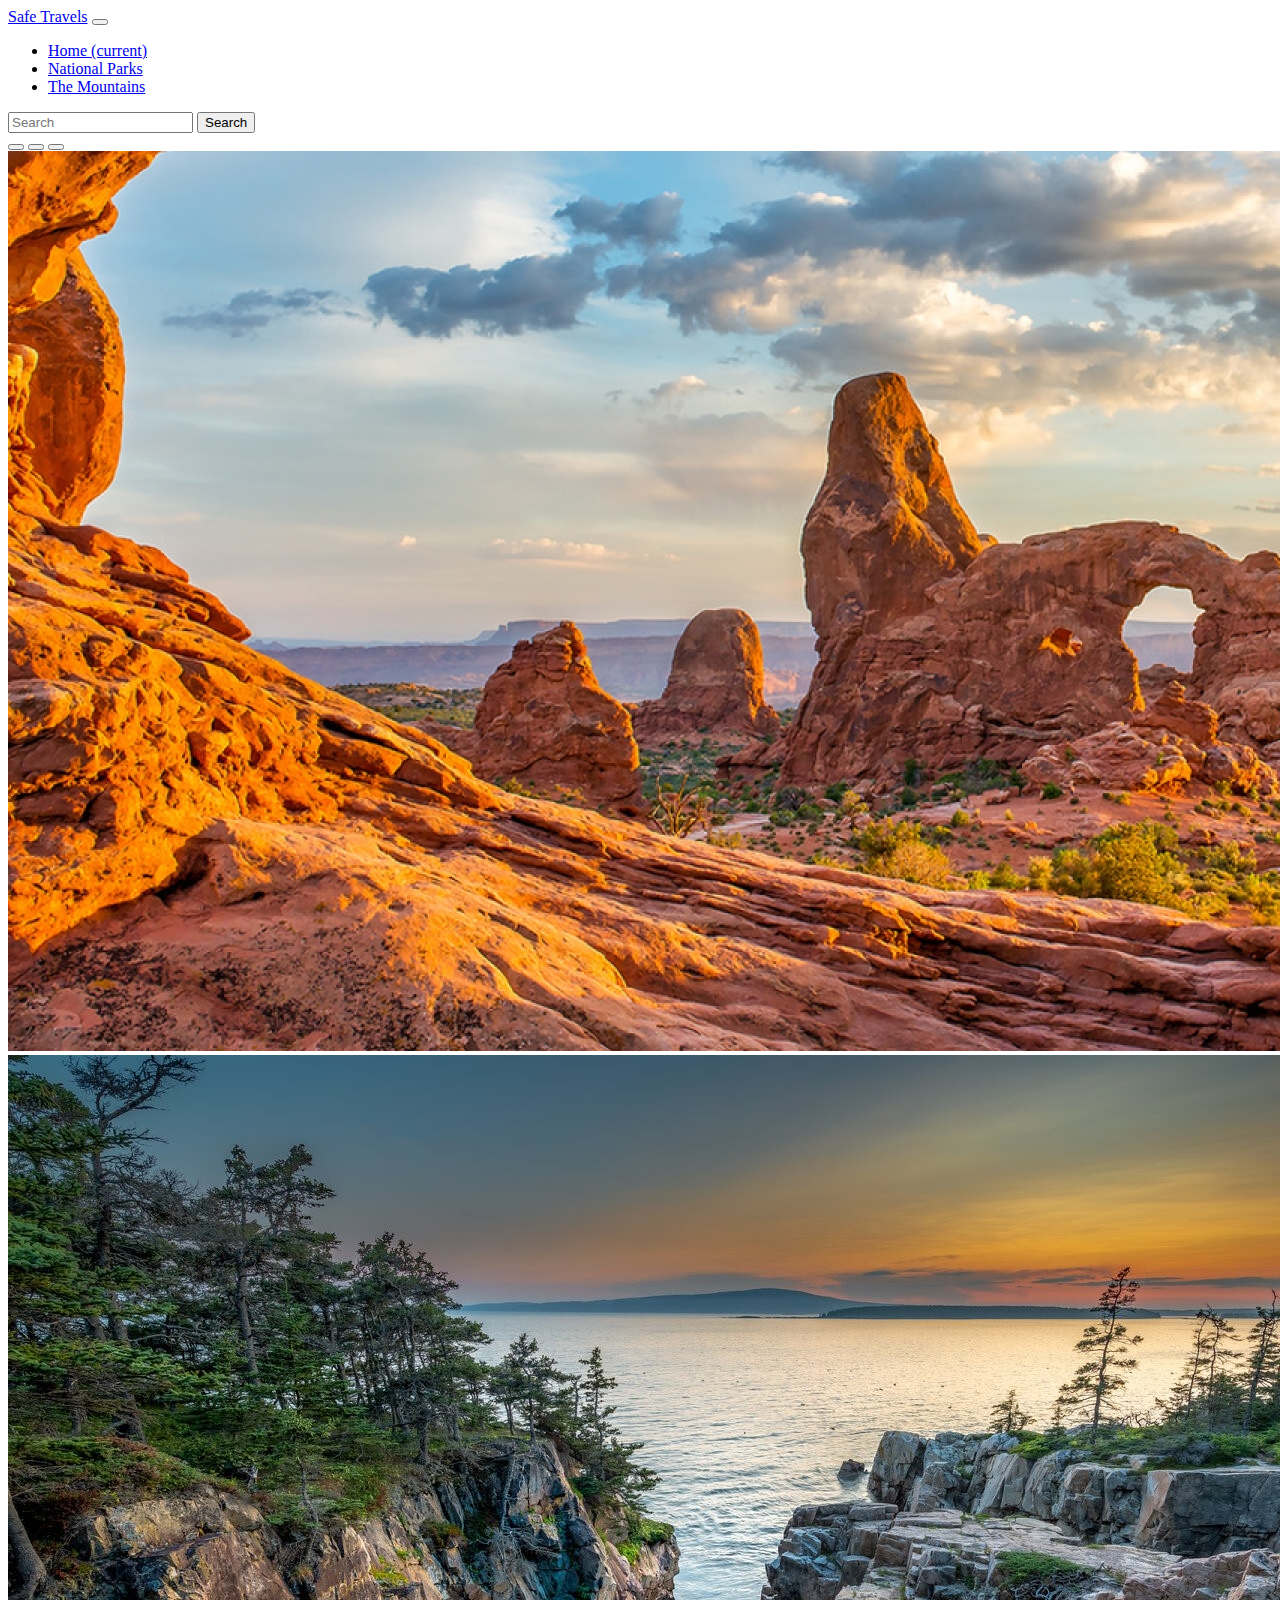
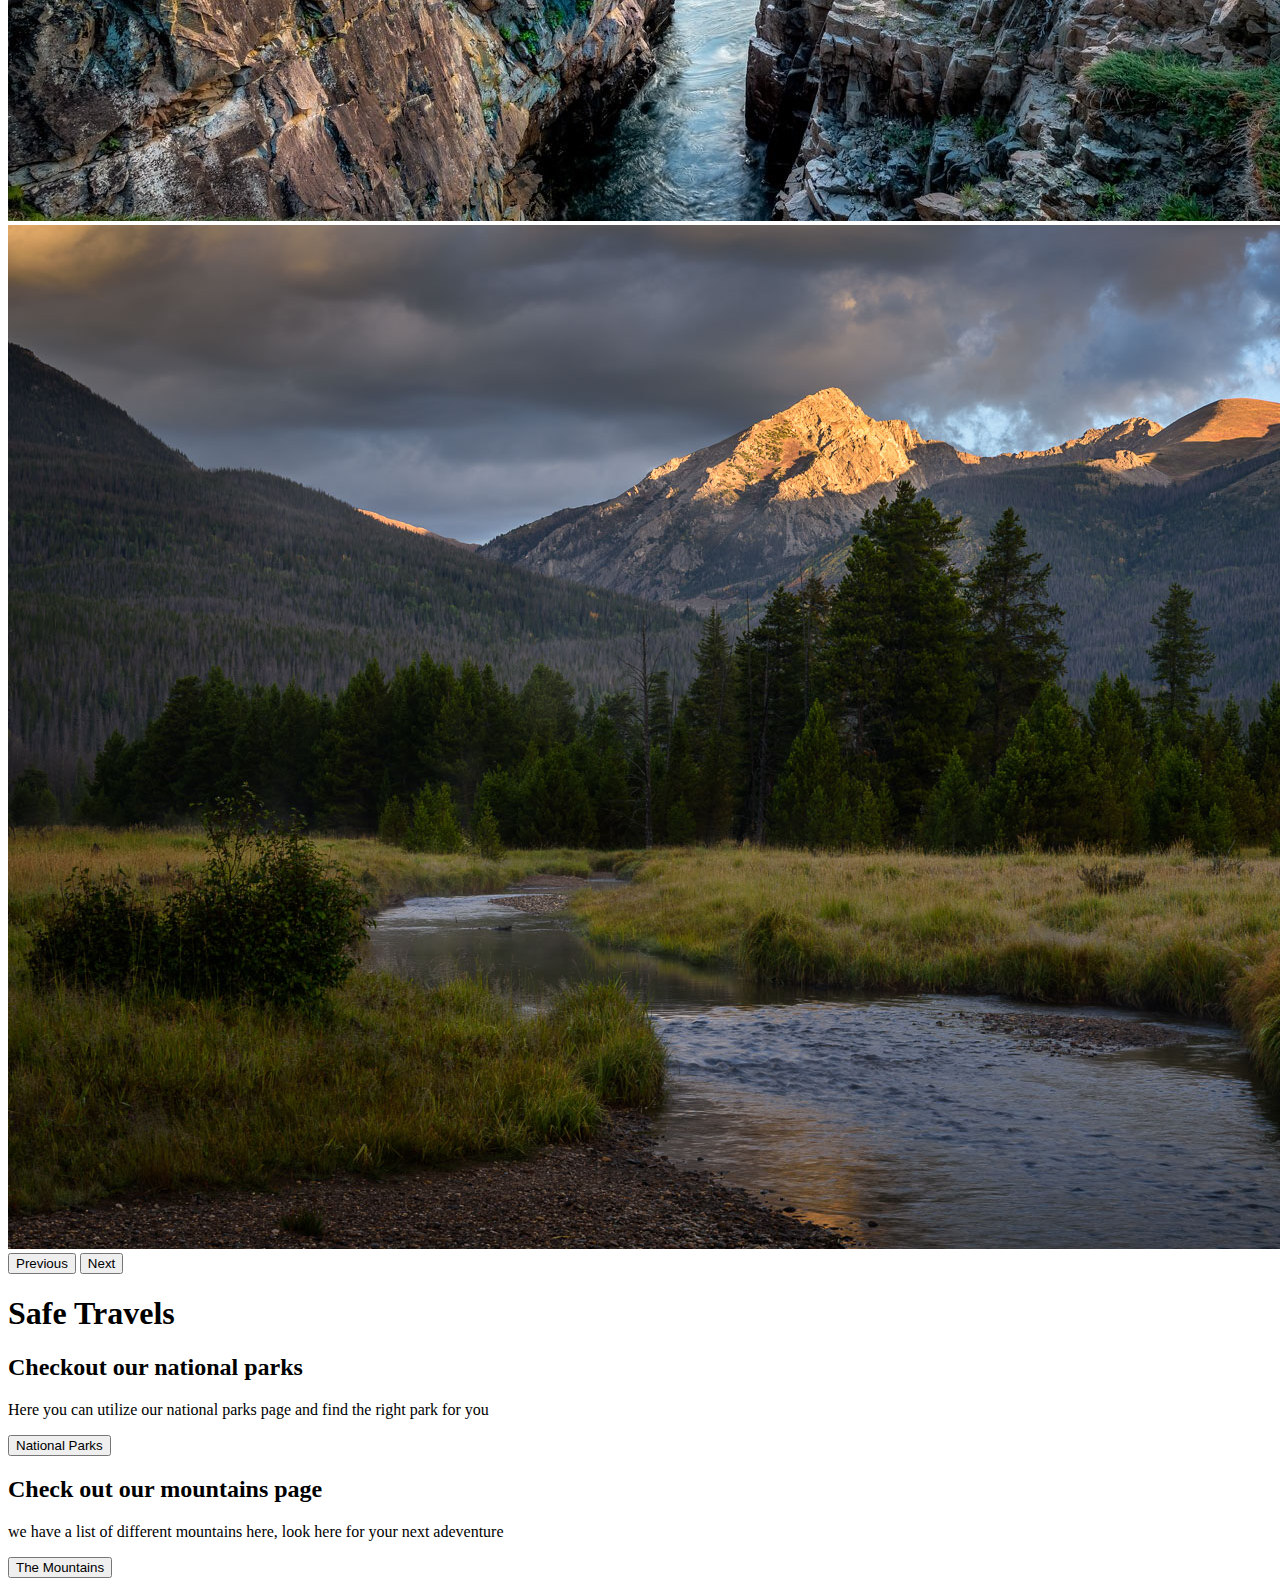
<file: index.html>
<!DOCTYPE html>
<html lang="en">
<head>
    <meta charset="UTF-8">
    <meta name="viewport" content="width=device-width, initial-scale=1.0">
    <title>Home</title>
    <link href="https://cdn.jsdelivr.net/npm/bootstrap@5.3.2/dist/css/bootstrap.min.css" rel="stylesheet" integrity="sha384-T3c6CoIi6uLrA9TneNEoa7RxnatzjcDSCmG1MXxSR1GAsXEV/Dwwykc2MPK8M2HN" crossorigin="anonymous">
    <link rel="stylesheet" href="css/style.css">
    <script src="index.js" defer></script>

</head>

<div class="background-image"></div>
<nav class="navbar navbar-expand-lg bg-light" data-bs-theme="light">
    <div class="container-fluid">
      <a class="navbar-brand" href="index.html">Safe Travels</a>
      <button class="navbar-toggler" type="button" data-bs-toggle="collapse" data-bs-target="#navbarColor03" aria-controls="navbarColor03" aria-expanded="false" aria-label="Toggle navigation">
        <span class="navbar-toggler-icon"></span>
      </button>
      <div class="collapse navbar-collapse" id="navbarColor03">
        <ul class="navbar-nav me-auto">
          <li class="nav-item">
            <a class="nav-link active" href="index.html">Home
              <span class="visually-hidden">(current)</span>
            </a>
          </li>
          <li class="nav-item">
            <a class="nav-link" href="nationalpark.html">National Parks</a>
          </li>
          <li class="nav-item">
            <a class="nav-link" href="mountain.html"> The Mountains </a>
          </li>
        </ul>
        <form class="d-flex">
          <input class="form-control me-sm-2" type="search" placeholder="Search">
          <button class="btn btn-secondary my-2 my-sm-0" type="submit">Search</button>
        </form>
      </div>
    </div>
  </nav>

<body>
    <div id="carouselExampleCaptions" class="carousel slide">
        <div class="carousel-indicators">
          <button type="button" data-bs-target="#carouselExampleCaptions" data-bs-slide-to="0" class="active" aria-current="true" aria-label="Slide 1"></button>
          <button type="button" data-bs-target="#carouselExampleCaptions" data-bs-slide-to="1" aria-label="Slide 2"></button>
          <button type="button" data-bs-target="#carouselExampleCaptions" data-bs-slide-to="2" aria-label="Slide 3"></button>
        </div>
        <div class="carousel-inner">
          <div class="carousel-item active">
            <img src="images/canyonlands.jpg" class="d-block w-100" alt="Moosilauke">
            <div class="carousel-caption d-none d-md-block">
            </div>
          </div>
          <div class="carousel-item">
            <img src="images/oak.jpg" class="d-block w-100" alt="Garfield">
            <div class="carousel-caption d-none d-md-block">
            </div>
          </div>
          <div class="carousel-item">
            <img src="images/rocky.jpg" class="d-block w-100" alt="...">
            <div class="carousel-caption d-none d-md-block">
            </div>
          </div>
        </div>
        <button class="carousel-control-prev" type="button" data-bs-target="#carouselExampleCaptions" data-bs-slide="prev">
          <span class="carousel-control-prev-icon" aria-hidden="true"></span>
          <span class="visually-hidden">Previous</span>
        </button>
        <button class="carousel-control-next" type="button" data-bs-target="#carouselExampleCaptions" data-bs-slide="next">
          <span class="carousel-control-next-icon" aria-hidden="true"></span>
          <span class="visually-hidden">Next</span>
        </button>
      </div>

      <div class="container py-4">
        <div class="p-5 mb-4 bg-body-tertiary rounded-3">
          <div class="container-fluid py-5">
            <h1 class="display-5 fw-bold">Safe Travels</h1>
            <p class="col-md-8 fs-4"></p>
          </div>
        </div>
    
        <div class="row align-items-md-stretch">
          <div class="col-md-6">
            <div class="h-100 p-5 text-bg-dark rounded-3">
              <h2>Checkout our national parks</h2>
              <p>Here you can utilize our national parks page and find the right park for you </p>
              <button id="parks" class="btn btn-outline-light" type="button">National Parks</button>
            </div>
          </div>
          <div class="col-md-6">
            <div class="h-100 p-5 bg-body-tertiary border rounded-3">
              <h2>Check out our mountains page</h2>
              <p>we have a list of different mountains here, look here for your next adeventure</p>
              <button id="mountains" class="btn btn-outline-secondary" type="button">The Mountains</button>
            </div>
          </div>
        </div>

</body>
<script src="https://code.jquery.com/jquery-3.6.4.min.js"></script>
<script src="https://cdn.jsdelivr.net/npm/bootstrap@5.3.2/dist/js/bootstrap.bundle.min.js"></script>
</html>
</file>
<file: css/style.css>
.intro {
    height: 100%;
  }
  
  .mask-custom {
    background: rgba(24, 24, 16, .2);
    border-radius: 2em;
    backdrop-filter: blur(15px);
    border: 2px solid rgba(255, 255, 255, 0.05);
    background-clip: padding-box;
    box-shadow: 10px 10px 10px rgba(46, 54, 68, 0.03);
  }

  header
  {
      display: flex;
      justify-content: space-between;
      align-items: center;
  
      height: 10vh;
  
      padding: 5px 15px;
      border-bottom: solid 1px #555;
      box-shadow: 5px 2px #eee;
  }
  
  header img
  {
      height: 100%;
  }
  
  header div{
      height: 100%;
      display: flex;
      align-items: flex-end;
  }
  
  header #links
  {
      gap: 20px;
      justify-content: flex-start;
      align-items: flex-end;
      padding-right: 20px;
  }
  
  header .cart
  {
      font-size: x-large;
      padding-left: 10px;
      padding-right: 10px;
      cursor: pointer;
  }
  
  header .cart #cart-items
  {
      font-size: .7em;
      height: 50%;
      align-items: start;
      padding-left: 5px;
  }
  
  main
  {
      display: grid;
      grid-template-columns: 350px auto;
      margin-top: 15px;
      height: 87vh;
  }
  
  main > .filter-box
  {
      width: 350px;
      padding: 15px;
  }
  
  main #min-price .slider-selection {
      background: #BABABA;
  }
  
  main > .content
  {
      display: grid;
      grid-template-columns: 1fr 1fr 1fr;
      width: 100%;
      height: 88vh;
      overflow: scroll;
  }
  
  main > .content-form
  {
      display: flex;
      flex-direction: column;
      padding-right: 20px;
  }
  
  main > .content-form .cart-header,
  main > .content-form .cart-item
  {
      border-bottom: solid 1px #ccc;
  }
  
  .content-form .photo
  {
      display: flex;
      gap: 10px;
  }
  
  .content-form .photo img
  {
      width: 100px;
      border: solid 1px #ccc;
  }
  
  .content-form .cart-header
  {
      display: flex;
      justify-content: space-between;
      align-items: center;
  }
  
  .content-form .cart-total
  {
      margin: 10px 0;
      color: maroon;
  }
  
  .product
  {
      display: flex;
      flex-direction: column;
  
      justify-content: space-between;
      /*width: 30%;*/
      border: solid 1px #ccc;
      padding: 5px;
      border-radius: 5px;
      margin: 5px;
  }
  .product  .photo
  {
      display: flex;
      justify-content: space-between;
      padding: 0 10px 10px 10px;
  }
  .product  .photo > img
  {
      width: 33%;
      border: solid 1px #ccc;
  }
  
  .product .price
  {
      font-weight: 900;
      color: #924a24;
  }
  
  .feature
  {
      background-color: rgb(255, 250, 226);
  }
  
  .modal-body img
  {
      width:100%;
  }
  
  .product > .add-button
  {
      display: flex;
  }
  
  .visible
  {
      display: block;
  }
  
  .hidden
  {
      display: none !important;
  }
  
  .modal
  {
      display: flex;
      justify-content: center;
      position: absolute;
      top: 0;
      background-color: #777777aa;
      width: 100vw;
      height: 100vh;
      z-index: 1000;
      padding: 30px;
  }
  
  .modal-dialog
  {
      width: 50vw;
  }
  
  #errors
  {
      position: absolute;
      display: flex;
      flex-direction: column;
      align-items: flex-end;
      width: 100vw;
      padding-top: 5px;
      opacity: 90%;
  }
  #errors > div{
      width: 33vw;
  }
  
  .alert
  {
      margin-bottom: 2px !important;
  }
  
  .card {
    width: 100%;
}

.card-img {
    height: 300px;
    object-fit: cover;
}
</file>
